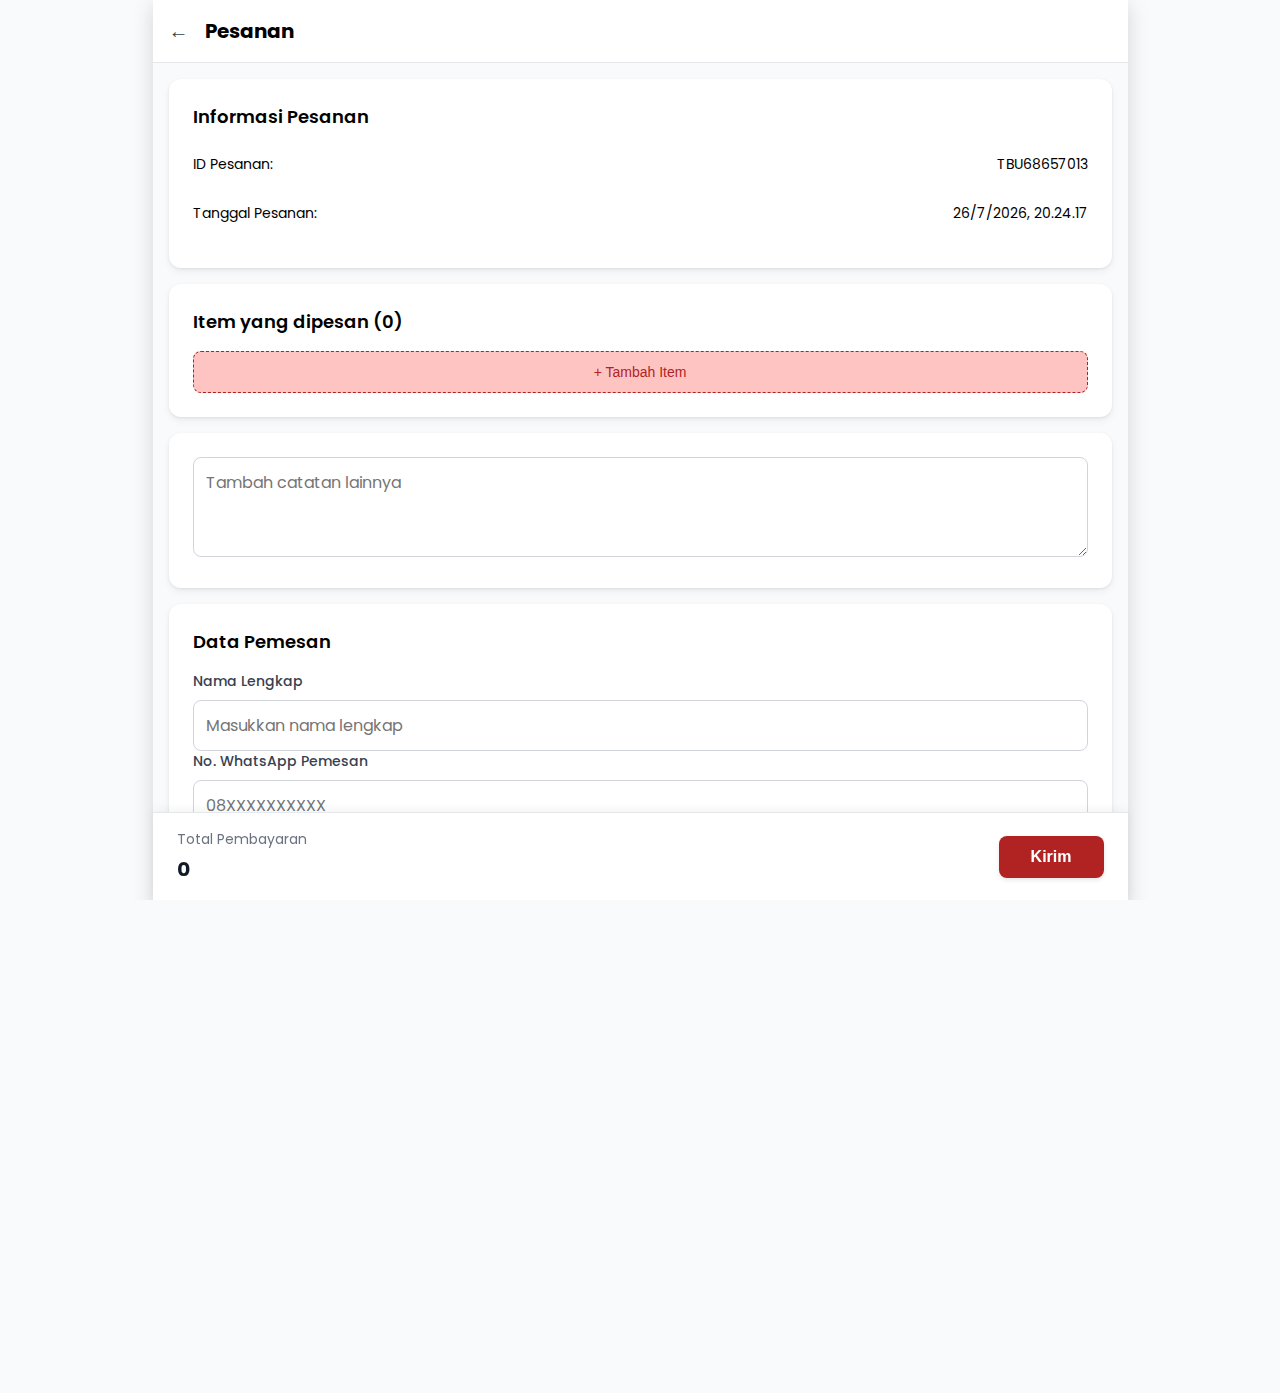
<file: Kedai Uways/checkout.html>
<!DOCTYPE html>
<html lang="id">
<head>
  <meta charset="UTF-8" />
  <meta name="viewport" content="width=device-width, initial-scale=1.0" />
  <title>Checkout - Kedai Uwais</title>
  <link rel="stylesheet" href="styleco.css" />
  <link rel="stylesheet" href="https://cdnjs.cloudflare.com/ajax/libs/font-awesome/6.0.0-beta3/css/all.min.css" />
  <!-- Font Poppins -->
<link rel="preconnect" href="https://fonts.googleapis.com">
<link rel="preconnect" href="https://fonts.gstatic.com" crossorigin>
<link href="https://fonts.googleapis.com/css2?family=Poppins:wght@300;400;500;600;700&display=swap" rel="stylesheet">
</head>
<body>
  <div class="container">
    <header>
      <div class="back-button" id="back-to-catalog">&larr;</div>
      <h1>Pesanan</h1>
    </header>

    <main>
      <section class="order-info card">
        <h2>Informasi Pesanan</h2>
        <div class="info-row">
          <span>ID Pesanan:</span>
          <span id="order-id">Menunggu...</span>
        </div>
        <div class="info-row">
          <span>Tanggal Pesanan:</span>
          <span id="order-date"></span>
        </div>
      </section>

      <section class="ordered-items card">
        <h2>Item yang dipesan (<span id="total-items">0</span>)</h2>
        <div id="order-items-list"></div>
        <button class="add-item-btn" id="add-more-items">+ Tambah Item</button>
      </section>

      <section class="notes card">
        <textarea placeholder="Tambah catatan lainnya" id="order-notes"></textarea>
      </section>

      <section class="customer-data card">
        <h2>Data Pemesan</h2>
        <label>Nama Lengkap</label>
        <input type="text" id="nama-lengkap" placeholder="Masukkan nama lengkap" />
        <label>No. WhatsApp Pemesan</label>
        <input type="text" id="whatsapp" placeholder="08XXXXXXXXXX" />
      </section>

      <section class="shipping-address card">
        <h2>Alamat Pengiriman</h2>
        <textarea placeholder="Masukkan alamat lengkap pengiriman" id="shipping-address"></textarea>
      </section>

      <section class="payment-details card">
        <h2>Rincian Pembayaran</h2>
        <div class="detail-row">
          <span>Subtotal (<span id="subtotal-items">0</span> item)</span>
          <span id="subtotal-amount">Rp0</span>
        </div>
        <div class="detail-row total">
          <span>Total Pembayaran</span>
          <span id="total-payment">Rp0</span>
        </div>
      </section>
    </main>

    <footer>
      <div class="total-payment-footer">
        <span>Total Pembayaran</span>
        <span class="price" id="footer-total">Rp0</span>
      </div>
      <button class="send-btn" id="send-order">Kirim</button>
    </footer>
  </div>

  <script src="script.js"></script>
</body>
</html>
</file>
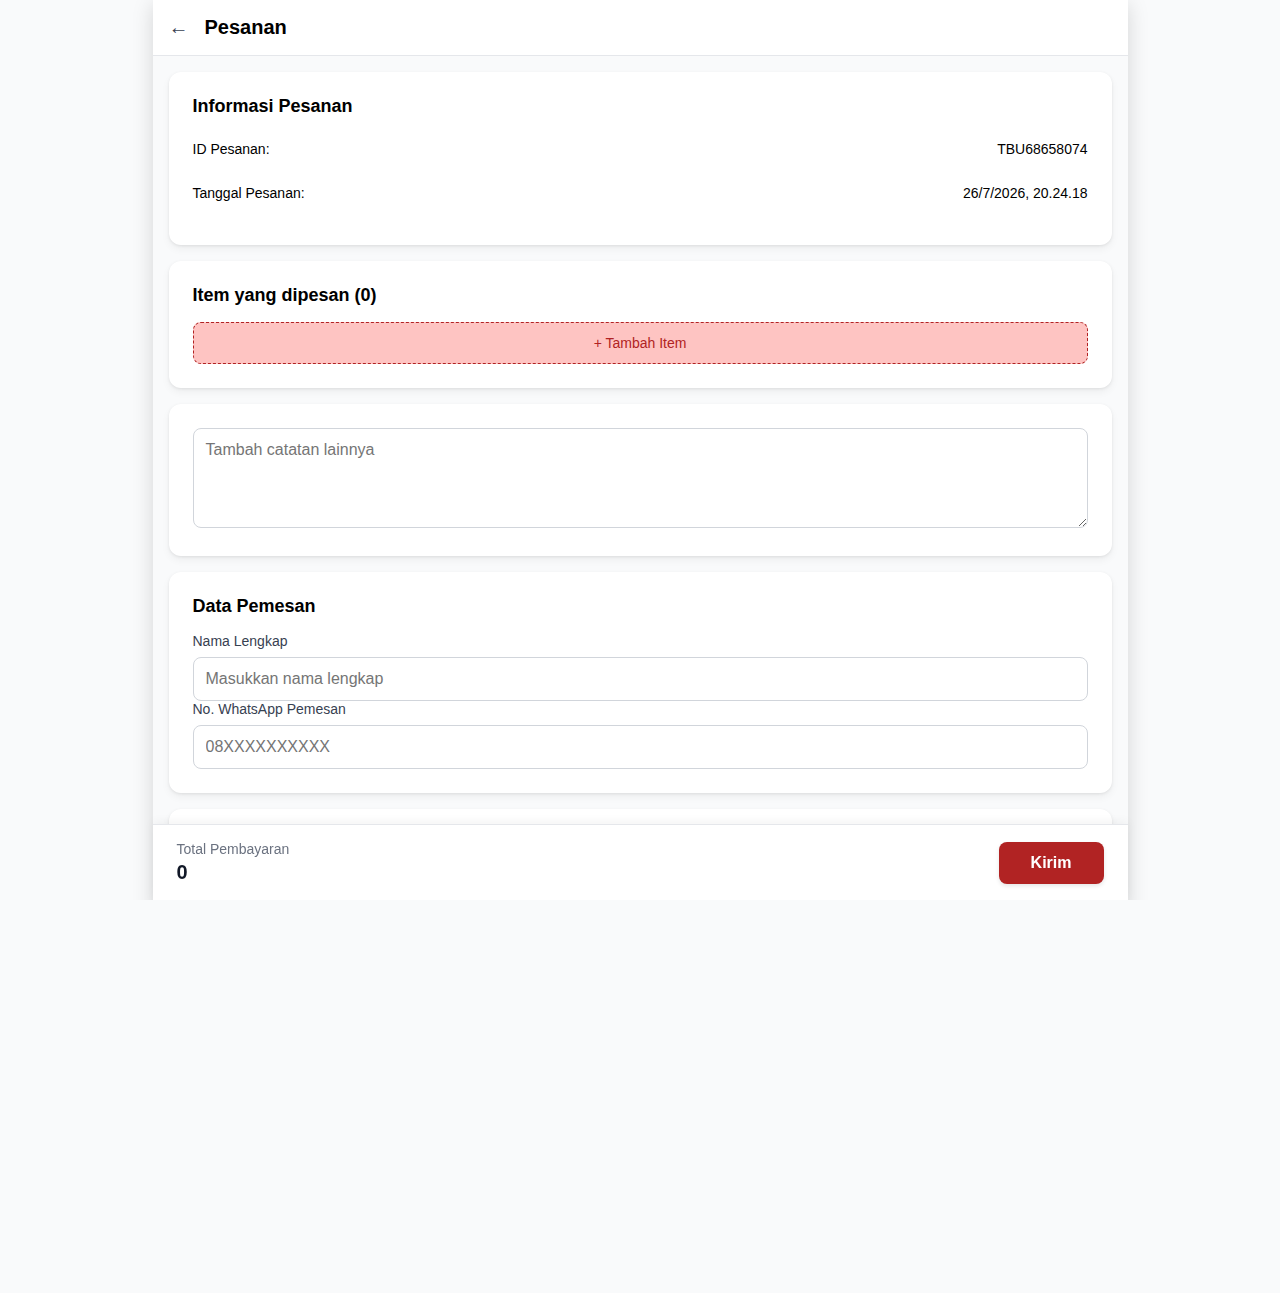
<file: Kopi Kilo/checkout.html>
<!DOCTYPE html>
<html lang="id">
<head>
  <meta charset="UTF-8" />
  <meta name="viewport" content="width=device-width, initial-scale=1.0" />
  <title>Checkout - Toko Buah Uwais</title>
  <link rel="stylesheet" href="styleco.css" />
  <link rel="stylesheet" href="https://cdnjs.cloudflare.com/ajax/libs/font-awesome/6.0.0-beta3/css/all.min.css" />
</head>
<body>
  <div class="container">
    <header>
      <div class="back-button" id="back-to-catalog">&larr;</div>
      <h1>Pesanan</h1>
    </header>

    <main>
      <section class="order-info card">
        <h2>Informasi Pesanan</h2>
        <div class="info-row">
          <span>ID Pesanan:</span>
          <span id="order-id">Menunggu...</span>
        </div>
        <div class="info-row">
          <span>Tanggal Pesanan:</span>
          <span id="order-date"></span>
        </div>
      </section>

      <section class="ordered-items card">
        <h2>Item yang dipesan (<span id="total-items">0</span>)</h2>
        <div id="order-items-list"></div>
        <button class="add-item-btn" id="add-more-items">+ Tambah Item</button>
      </section>

      <section class="notes card">
        <textarea placeholder="Tambah catatan lainnya" id="order-notes"></textarea>
      </section>

      <section class="customer-data card">
        <h2>Data Pemesan</h2>
        <label>Nama Lengkap</label>
        <input type="text" id="nama-lengkap" placeholder="Masukkan nama lengkap" />
        <label>No. WhatsApp Pemesan</label>
        <input type="text" id="whatsapp" placeholder="08XXXXXXXXXX" />
      </section>

      <section class="shipping-address card">
        <h2>Alamat Pengiriman</h2>
        <textarea placeholder="Masukkan alamat lengkap pengiriman" id="shipping-address"></textarea>
      </section>

      <section class="payment-details card">
        <h2>Rincian Pembayaran</h2>
        <div class="detail-row">
          <span>Subtotal (<span id="subtotal-items">0</span> item)</span>
          <span id="subtotal-amount">Rp0</span>
        </div>
        <div class="detail-row total">
          <span>Total Pembayaran</span>
          <span id="total-payment">Rp0</span>
        </div>
      </section>
    </main>

    <footer>
      <div class="total-payment-footer">
        <span>Total Pembayaran</span>
        <span class="price" id="footer-total">Rp0</span>
      </div>
      <button class="send-btn" id="send-order">Kirim</button>
    </footer>
  </div>

  <script src="script.js"></script>
</body>
</html>
</file>
<file: Kedai Uways/styleco.css>
/* ===== ROOT VARIABLES ===== */
:root {
  --bg-color: #f9fafb;
  --card-bg-color: #ffffff;
  --border-color-soft: #e5e7eb;
  --border-color-medium: #d1d5db;
  --border-color-strong: #9ca3af;
  --text-primary: #111827;
  --text-secondary: #374151;
  --text-muted: #6b7280;
  --text-light: #9ca3af;
  --primary-color: #B12323;
  --primary-hover: #d60701;
  --primary-light: #fec4c2;
  --success-bg: #dcfce7;
  --success-text: #166534;
  --warning-bg: #fef3c7;
  --warning-text: #92400e;
  --danger-bg: #fee2e2;
  --danger-text: #991b1b;
  --font-family-sans: 'Poppins', sans-serif;
  --font-size-base: 1rem;
  --font-size-sm: 0.875rem;
  --font-size-lg: 1.125rem;
  --font-size-xl: 1.25rem;
  --font-weight-normal: 400;
  --font-weight-medium: 500;
  --font-weight-semibold: 600;
  --font-weight-bold: 700;
  --line-height-base: 1.5;
  --line-height-tight: 1.25;
}

/* ===== RESET & BASE ===== */
* {
  margin: 0;
  padding: 0;
  box-sizing: border-box;
}

html, body {
  height: 100%;
  overflow-x: hidden;
  background-color: #f9fafb;
}

body {
  font-family: 'Poppins', sans-serif;
  display: flex;
  justify-content: center;
  align-items: flex-start;
  min-height: 100vh;
  padding: 0;
  margin: 0;
}

/* ===== CONTAINER RESPONSIF ===== */
.container {
  width: 100%;
  max-width: 975px;
  margin: 0 auto;
  min-height: 100vh;
  background-color: var(--bg-color);
  box-shadow: 0 4px 20px rgba(0, 0, 0, 0.15);
  display: flex;
  flex-direction: column;
  padding: 0;
}

/* ===== HEADER ===== */
header {
  background-color: var(--card-bg-color);
  padding: 1rem;
  border-bottom: 1px solid var(--border-color-soft);
  display: flex;
  align-items: center;
  gap: 1rem;
}

.back-button {
  font-size: var(--font-size-xl);
  cursor: pointer;
  color: var(--text-secondary);
}

header h1 {
  font-size: var(--font-size-xl);
  font-weight: var(--font-weight-bold);
}

/* ===== CARD ===== */
.card {
  background-color: var(--card-bg-color);
  margin: 1rem;
  padding: 1.5rem;
  border: none;
  border-radius: 0.75rem;
  box-shadow: 0 1px 3px rgba(0, 0, 0, 0.08), 0 4px 8px rgba(0, 0, 0, 0.05);
}

.card h2 {
  font-size: var(--font-size-lg);
  font-weight: var(--font-weight-semibold);
  margin-bottom: 1rem;
}

/* ===== INFO ROW ===== */
.info-row,
.detail-row {
  display: flex;
  justify-content: space-between;
  align-items: center;
  font-size: var(--font-size-sm);
  margin-bottom: 0.75rem;
  padding: 0.5rem 0;
}

.detail-row.total {
  font-weight: var(--font-weight-bold);
  font-size: var(--font-size-lg);
  color: var(--text-primary);
  border-top: 1px solid var(--border-color-soft);
  padding-top: 1rem;
  margin-top: 0.75rem;
}

/* ===== FORM GROUP ===== */
.form-group {
  margin-bottom: 1.5rem;
}

label {
  display: block;
  font-size: var(--font-size-sm);
  font-weight: var(--font-weight-medium);
  color: var(--text-secondary);
  margin-bottom: 0.5rem;
}

input[type="text"],
textarea {
  width: 100%;
  padding: 0.75rem;
  border: 1px solid var(--border-color-medium);
  border-radius: 0.5rem;
  font-size: var(--font-size-base);
  font-family: var(--font-family-sans);
  background-color: var(--card-bg-color);
  transition: all 0.2s ease;
}

input:focus,
textarea:focus {
  outline: none;
  border-color: var(--primary-color);
  box-shadow: 0 0 0 3px rgba(79, 70, 229, 0.1);
}

textarea {
  resize: vertical;
  min-height: 100px;
}

/* ===== ITEM DETAIL ===== */
.item-detail {
  background-color: var(--bg-color);
  border-radius: 0.5rem;
  padding: 1rem;
  margin-bottom: 1rem;
}

.item-detail h3 {
  font-size: var(--font-size-base);
  font-weight: var(--font-weight-semibold);
  color: var(--text-primary);
  margin-bottom: 0.25rem;
}

.item-price-quantity {
  display: flex;
  justify-content: space-between;
  align-items: center;
  margin-bottom: 0.75rem;
}

.quantity-control {
  display: flex;
  align-items: center;
  gap: 0.75rem;
}

.quantity-control button {
  width: 2rem;
  height: 2rem;
  background-color: var(--primary-color);
  color: var(--card-bg-color);
  border: none;
  border-radius: 50%;
  font-size: var(--font-size-base);
  font-weight: var(--font-weight-semibold);
  cursor: pointer;
  transition: all 0.2s ease;
}

.quantity-control button:hover {
  background-color: var(--primary-hover);
  transform: scale(1.05);
}

.delete-btn {
  background: none;
  color: var(--danger-text);
  border: none;
  font-size: var(--font-size-sm);
  font-weight: var(--font-weight-medium);
  cursor: pointer;
  transition: color 0.2s ease;
}

.delete-btn:hover {
  color: var(--primary-color);
}

.add-item-btn {
  width: 100%;
  padding: 0.75rem;
  background-color: var(--primary-light);
  color: var(--primary-color);
  border: 1px dashed var(--primary-color);
  border-radius: 0.5rem;
  font-size: var(--font-size-sm);
  font-weight: var(--font-weight-medium);
  cursor: pointer;
  transition: all 0.2s ease;
}

.add-item-btn:hover {
  background-color: var(--primary-color);
  color: var(--card-bg-color);
  border-color: var(--primary-color);
}

/* ===== FOOTER ===== */
footer {
  position: sticky;
  bottom: 0;
  background-color: var(--card-bg-color);
  padding: 1rem 1.5rem;
  border-top: 1px solid var(--border-color-soft);
  box-shadow: 0 -2px 10px rgba(0, 0, 0, 0.05);
  display: flex;
  align-items: center;
  justify-content: space-between;
  gap: 1rem;
  z-index: 20;
}

.total-payment-footer {
  display: flex;
  flex-direction: column;
  gap: 0.25rem;
}

.total-payment-footer span:first-child {
  font-size: var(--font-size-sm);
  color: var(--text-muted);
}

.total-payment-footer .price {
  font-size: 1.25rem;
  font-weight: var(--font-weight-bold);
  color: var(--text-primary);
}

.send-btn {
  flex-shrink: 0;
  padding: 0.75rem 2rem;
  background-color: var(--primary-color);
  color: var(--card-bg-color);
  border: none;
  border-radius: 0.5rem;
  font-size: var(--font-size-base);
  font-weight: var(--font-weight-semibold);
  cursor: pointer;
  transition: all 0.2s ease;
  box-shadow: 0 2px 4px rgba(0, 0, 0, 0.1);
}

.send-btn:hover:not(:disabled) {
  background-color: var(--primary-hover);
  transform: translateY(-1px);
  box-shadow: 0 4px 8px rgba(0, 0, 0, 0.15);
}

.send-btn:disabled {
  background-color: var(--border-color-medium);
  color: var(--text-light);
  cursor: not-allowed;
  opacity: 0.6;
}

/* ===== RESPONSIVE ===== */
@media (max-width: 480px) {
  footer {
    flex-direction: column;
    align-items: stretch;
    gap: 1rem;
    padding: 1rem;
  }

  .send-btn {
    width: 100%;
  }
}

.product-card {
  display: flex;
  flex-direction: column;
  height: 100%;
}
</file>
<file: Kopi Kilo/styleco.css>
/* ===== ROOT VARIABLES ===== */
:root {
  --bg-color: #f9fafb;
  --card-bg-color: #ffffff;
  --border-color-soft: #e5e7eb;
  --border-color-medium: #d1d5db;
  --border-color-strong: #9ca3af;
  --text-primary: #111827;
  --text-secondary: #374151;
  --text-muted: #6b7280;
  --text-light: #9ca3af;
  --primary-color: #B12323;
  --primary-hover: #d60701;
  --primary-light: #fec4c2;
  --success-bg: #dcfce7;
  --success-text: #166534;
  --warning-bg: #fef3c7;
  --warning-text: #92400e;
  --danger-bg: #fee2e2;
  --danger-text: #991b1b;
  --font-family-sans: 'Poppins', sans-serif;
  --font-size-base: 1rem;
  --font-size-sm: 0.875rem;
  --font-size-lg: 1.125rem;
  --font-size-xl: 1.25rem;
  --font-weight-normal: 400;
  --font-weight-medium: 500;
  --font-weight-semibold: 600;
  --font-weight-bold: 700;
  --line-height-base: 1.5;
  --line-height-tight: 1.25;
}

/* ===== RESET & BASE ===== */
* {
  margin: 0;
  padding: 0;
  box-sizing: border-box;
}

html, body {
  height: 100%;
  overflow-x: hidden;
  background-color: #f9fafb;
}

body {
  font-family: 'Poppins', sans-serif;
  display: flex;
  justify-content: center;
  align-items: flex-start;
  min-height: 100vh;
  padding: 0;
  margin: 0;
}

/* ===== CONTAINER RESPONSIF ===== */
.container {
  width: 100%;
  max-width: 975px;
  margin: 0 auto;
  min-height: 100vh;
  background-color: var(--bg-color);
  box-shadow: 0 4px 20px rgba(0, 0, 0, 0.15);
  display: flex;
  flex-direction: column;
  padding: 0;
}

/* ===== HEADER ===== */
header {
  background-color: var(--card-bg-color);
  padding: 1rem;
  border-bottom: 1px solid var(--border-color-soft);
  display: flex;
  align-items: center;
  gap: 1rem;
}

.back-button {
  font-size: var(--font-size-xl);
  cursor: pointer;
  color: var(--text-secondary);
}

header h1 {
  font-size: var(--font-size-xl);
  font-weight: var(--font-weight-bold);
}

/* ===== CARD ===== */
.card {
  background-color: var(--card-bg-color);
  margin: 1rem;
  padding: 1.5rem;
  border: none;
  border-radius: 0.75rem;
  box-shadow: 0 1px 3px rgba(0, 0, 0, 0.08), 0 4px 8px rgba(0, 0, 0, 0.05);
}

.card h2 {
  font-size: var(--font-size-lg);
  font-weight: var(--font-weight-semibold);
  margin-bottom: 1rem;
}

/* ===== INFO ROW ===== */
.info-row,
.detail-row {
  display: flex;
  justify-content: space-between;
  align-items: center;
  font-size: var(--font-size-sm);
  margin-bottom: 0.75rem;
  padding: 0.5rem 0;
}

.detail-row.total {
  font-weight: var(--font-weight-bold);
  font-size: var(--font-size-lg);
  color: var(--text-primary);
  border-top: 1px solid var(--border-color-soft);
  padding-top: 1rem;
  margin-top: 0.75rem;
}

/* ===== FORM GROUP ===== */
.form-group {
  margin-bottom: 1.5rem;
}

label {
  display: block;
  font-size: var(--font-size-sm);
  font-weight: var(--font-weight-medium);
  color: var(--text-secondary);
  margin-bottom: 0.5rem;
}

input[type="text"],
textarea {
  width: 100%;
  padding: 0.75rem;
  border: 1px solid var(--border-color-medium);
  border-radius: 0.5rem;
  font-size: var(--font-size-base);
  font-family: var(--font-family-sans);
  background-color: var(--card-bg-color);
  transition: all 0.2s ease;
}

input:focus,
textarea:focus {
  outline: none;
  border-color: var(--primary-color);
  box-shadow: 0 0 0 3px rgba(79, 70, 229, 0.1);
}

textarea {
  resize: vertical;
  min-height: 100px;
}

/* ===== ITEM DETAIL ===== */
.item-detail {
  background-color: var(--bg-color);
  border-radius: 0.5rem;
  padding: 1rem;
  margin-bottom: 1rem;
}

.item-detail h3 {
  font-size: var(--font-size-base);
  font-weight: var(--font-weight-semibold);
  color: var(--text-primary);
  margin-bottom: 0.25rem;
}

.item-price-quantity {
  display: flex;
  justify-content: space-between;
  align-items: center;
  margin-bottom: 0.75rem;
}

.quantity-control {
  display: flex;
  align-items: center;
  gap: 0.75rem;
}

.quantity-control button {
  width: 2rem;
  height: 2rem;
  background-color: var(--primary-color);
  color: var(--card-bg-color);
  border: none;
  border-radius: 50%;
  font-size: var(--font-size-base);
  font-weight: var(--font-weight-semibold);
  cursor: pointer;
  transition: all 0.2s ease;
}

.quantity-control button:hover {
  background-color: var(--primary-hover);
  transform: scale(1.05);
}

.delete-btn {
  background: none;
  color: var(--danger-text);
  border: none;
  font-size: var(--font-size-sm);
  font-weight: var(--font-weight-medium);
  cursor: pointer;
  transition: color 0.2s ease;
}

.delete-btn:hover {
  color: var(--primary-color);
}

.add-item-btn {
  width: 100%;
  padding: 0.75rem;
  background-color: var(--primary-light);
  color: var(--primary-color);
  border: 1px dashed var(--primary-color);
  border-radius: 0.5rem;
  font-size: var(--font-size-sm);
  font-weight: var(--font-weight-medium);
  cursor: pointer;
  transition: all 0.2s ease;
}

.add-item-btn:hover {
  background-color: var(--primary-color);
  color: var(--card-bg-color);
  border-color: var(--primary-color);
}

/* ===== FOOTER ===== */
footer {
  position: sticky;
  bottom: 0;
  background-color: var(--card-bg-color);
  padding: 1rem 1.5rem;
  border-top: 1px solid var(--border-color-soft);
  box-shadow: 0 -2px 10px rgba(0, 0, 0, 0.05);
  display: flex;
  align-items: center;
  justify-content: space-between;
  gap: 1rem;
  z-index: 20;
}

.total-payment-footer {
  display: flex;
  flex-direction: column;
  gap: 0.25rem;
}

.total-payment-footer span:first-child {
  font-size: var(--font-size-sm);
  color: var(--text-muted);
}

.total-payment-footer .price {
  font-size: 1.25rem;
  font-weight: var(--font-weight-bold);
  color: var(--text-primary);
}

.send-btn {
  flex-shrink: 0;
  padding: 0.75rem 2rem;
  background-color: var(--primary-color);
  color: var(--card-bg-color);
  border: none;
  border-radius: 0.5rem;
  font-size: var(--font-size-base);
  font-weight: var(--font-weight-semibold);
  cursor: pointer;
  transition: all 0.2s ease;
  box-shadow: 0 2px 4px rgba(0, 0, 0, 0.1);
}

.send-btn:hover:not(:disabled) {
  background-color: var(--primary-hover);
  transform: translateY(-1px);
  box-shadow: 0 4px 8px rgba(0, 0, 0, 0.15);
}

.send-btn:disabled {
  background-color: var(--border-color-medium);
  color: var(--text-light);
  cursor: not-allowed;
  opacity: 0.6;
}

/* ===== RESPONSIVE ===== */
@media (max-width: 480px) {
  footer {
    flex-direction: column;
    align-items: stretch;
    gap: 1rem;
    padding: 1rem;
  }

  .send-btn {
    width: 100%;
  }
}

.product-card {
  display: flex;
  flex-direction: column;
  height: 100%;
}
</file>
